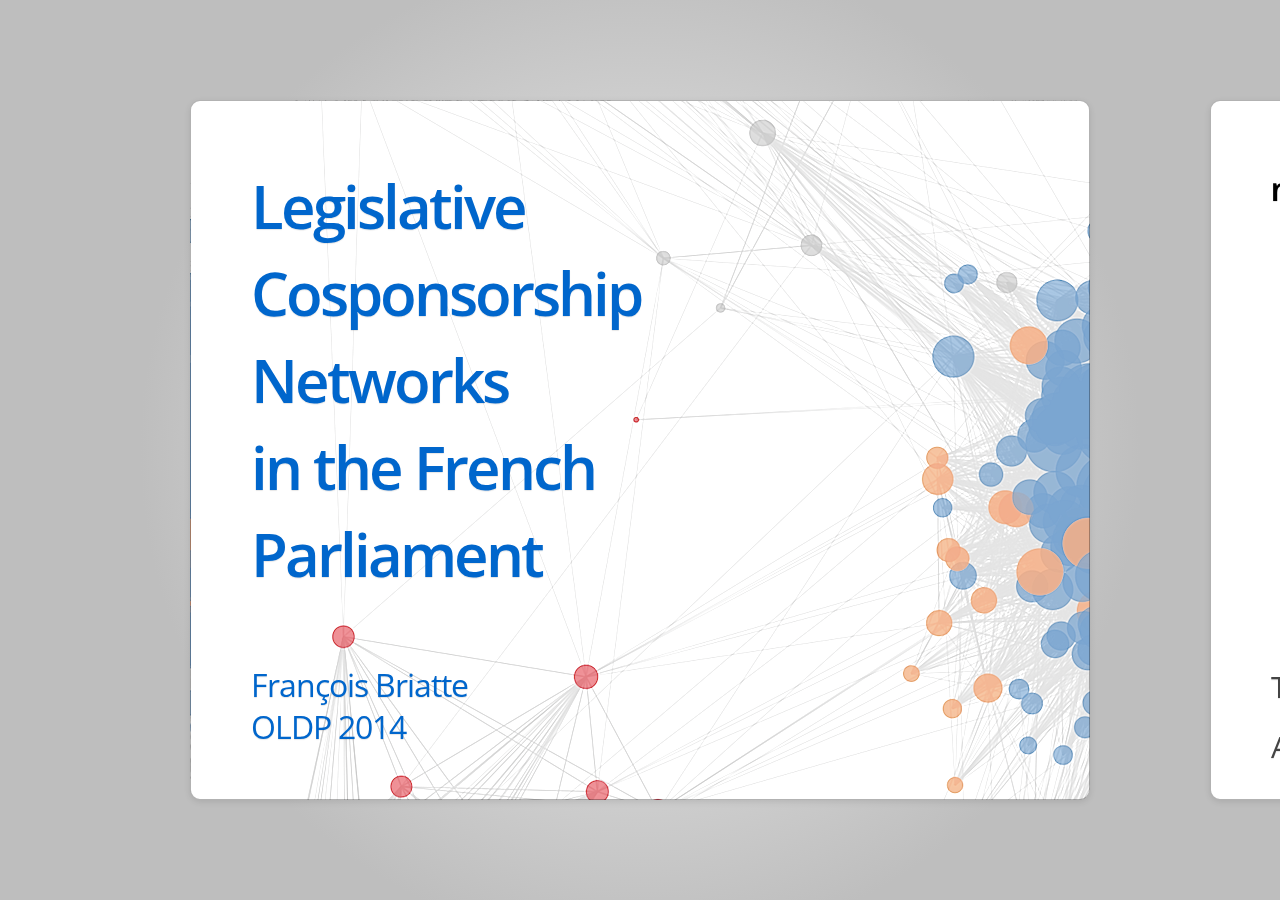
<file: slides/index.html>
<!DOCTYPE html>

<!--
  Google HTML5 slide template [ simplified pre-io2012 version ]

  Authors: Luke Mahé (code)
           Marcin Wichary (code and design)
           
           Dominic Mazzoni (browser compatibility)
           Charles Chen (ChromeVox support)

  URL: http://code.google.com/p/html5slides/
-->

<html>
  <head>
    <title>neta (2014)</title>

    <meta charset='utf-8'>
    <script src='assets/slides.js'></script>
    <script type="text/x-mathjax-config">
      MathJax.Hub.Config({tex2jax: {inlineMath: [['$','$'], ['\\(','\\)']]}});
    </script>
    <script type="text/javascript"
      src="http://cdn.mathjax.org/mathjax/latest/MathJax.js?config=TeX-AMS-MML_HTMLorMML">
    </script>
    <style>@import url('assets/slides.css');</style>
  </head>
  
  <body style='display: none'>

    <section class='slides layout-regular template-default'>
      
      <!-- cover -->
      <article class="fill nobackground" style="background-image: url(backgrounds/network-deco.png)">

        <h1>
          <a href="http://f.briatte.org/research/slides-lawfactory2014/">Legislative Cosponsorship Networks <br>in the French Parliament</a>
        </h1>

        <p class="author">
          <a href="http://f.briatte.org/">François Briatte</a><br>
          <a href="http://www.lafabriquedelaloi.fr/conference/">OLDP 2014</a>
          <!-- July 6, 2012 -->
        </p>
      </article>
      
      <!-- neta -->
      <article style="background: url(backgrounds/network-deco-small.png) white no-repeat top right">

        <h3>
          <code>neta</code> is a set of <code><a href="http://www.r-project.org/" style="color:black;" title="The R Project for Statistical Computing">R</a></code> functions to
        </h3>
    
        <ol>
          <li>scrape amendments, bills and resolutions from the <a href="http://www.assemblee-nationale.fr/" title="Assemblée nationale">Assemblée nationale</a>,</li>
          <li>extract similar data out of the SQL databases from the <a href="http://data.senat.fr/">Sénat open data portal</a>, and</li>
          <li>build each parliamentary legislature since 1986 into a <a href="http://jhfowler.ucsd.edu/cosponsorship.htm">cosponsorship network</a>, and
          <li>estimate party polarization in each legislature using <a href="http://people.maths.ox.ac.uk/porterm/papers/modularity_jop.pdf">modularity</a> and <a href="http://people.umass.edu/bruced/pubs/Desmarais_Cranmer_PhysA2012.pdf">exponential random graph models</a>.
        </ol>
    
        <p style="margin-top:2em;">The code and data live at <a href="https://github.com/briatte/neta">github.com/briatte/neta</a>.</p>
        <p>An interactive visualization is at <a href="http://briatte.org/sigma">briatte.org/sigma</a>.</p>
        </p>
        
      </article>
      
      <!-- demo -->
      <article style="background: url(backgrounds/hemicycle_se.jpg) white no-repeat bottom right">

        <div id="wrapper">
          <iframe id="scaled-frame" data-src="http://briatte.org/sigma/" src="http://briatte.org/sigma/"></iframe>
        </div>

      </article>
      
      <!-- table -->      
      <article class='smaller' style="background: url(backgrounds/network-deco-small.png) white no-repeat top right">

        <h3 >
          Period: 7 legislatures / 27&nbsp;years
        </h3>
        
        <table>
          <tr>
            <th colspan="2">Legislature
            <th>Prime Ministers
          <tr>
            <td>8
            <td><span class='red'>1986-1988</span>
            <td><span class='blue'>Chirac</span>, <span class='red'>Rocard</span></span>
          <tr>
            <td>9
            <td><span class='red'>1988-1993</span>
            <td><span class='red'>Rocard, Cresson, Bérégovoy</span>
          <tr>
            <td rowspan="2">10
            <td><span class='red'>1993-1995</span>
            <td><span class='blue'>Balladur</span>
          <tr>
            <td><span class='blue'>1995-1997</span>
            <td><span class='blue'>Juppé</span>
          <tr>
            <td>11
            <td><span class='blue'>1997-2002</span>
            <td><span class='red'>Jospin</span>, <span class='blue'>Raffarin</span>
          <tr>
            <td>12<td><span class='blue'>2002-2007</span>
            <td><span class='blue'>Raffarin, Villepin, Fillon</span>
          <tr>
            <td>13<td><span class='blue'>2007-2012</span>
            <td><span class='blue'>Fillon</span>, <span class='red'>Ayrault</span>
          <tr>
            <td>14<td><span class='red'>2012-</span>
            <td><span class='red'>Ayrault</span>
        </table>

        <p>Years colored by <span class='red'>left-wing</span> and <span class='blue'>right-wing</span> party affiliations.</p>

        <p><strong>Data sources:</strong> <a href="http://www.assemblee-nationale.fr/" title="Assemblée nationale">Assemblée nationale</a> for the <a href="http://www.assemblee-nationale.fr/sycomore/index.asp">Sycomore MP index</a> and <a href="http://www.assemblee-nationale.fr/documents/index.asp">online files</a>, <a href="http://data.senat.fr/" title="data.senat.fr">Data Sénat</a> for the <a href="http://data.senat.fr/ameli/">Ameli</a> and <a href="http://data.senat.fr/dosleg/">Dosleg</a> databases, and <a href="http://www.senat.fr/" title="Sénat">Sénat</a> for <a href="http://www.senat.fr/anciens-senateurs-5eme-republique/index.html">senator details</a>. The raw data scraped until April 6, 2014 (1.2 GB, 30,000 files) is available per request.</p>
      </article>
      
      
      <!-- data -->
      <article class='smaller' style="background: url(backgrounds/network-deco-small.png) white no-repeat top right">

        <h3>
          Sample: <i>N</i> ~ 100,000
          <!-- figures from April 30, 2014 -->
        </h3>
          
        <table>
          <tr>
            <th>Chamber
            <th>Amendments
            <th>Bills
          <tr>
            <td>Assemblée nationale
            <td><strong>60,008</strong> <small>/ 121,908 (49%)</small></td>
            <td><strong>4,670</strong> <small>/ 8,863 (52%)</small>
          <tr>
            <td>Sénat
            <td><strong>36,160</strong> <small>/ 104,452 (34%)</small></td>
            <td><strong>2,194</strong> <small>/ 3,800 (57%)</small></td>
          <tr>
        </table>
                        
        <iframe style = "background: none; margin: 1em 0 0 0; border: none;" src='figures/counts.html'></iframe>
        
      </article>
      
    <!-- network -->
    <article class='nobackground smaller'>

      <p style="margin-top: 2em; width:800px !important;">
        <img src="figures/an8.png" title="" width="390" />
        <img src="figures/se14.png" title="" width="390" />
      </p>
      
      <table class="twocol">
        <tr>
          <td>Assemblée nationale, 1986–1988</td>
          <td>Sénat, 2012–</td>
        </tr>
      </table>
      
      <p><small>Each network is a weighted one-mode projection of the dyads formed by all legislation first authors to each of their nominal cosponsors (excluding group signatures) over the complete legislature. Tie construction matches <a href="http://jhfowler.ucsd.edu/cosponsorship.htm">Fowler (2006)</a> and edge weighting matches <a href="http://www.latinodecisions.com/files/4013/3840/2978/Gross-Kirkland-Shalizi_Multilevel-Cosponsorship_PolAnlys-submission.pdf">Gross, Kirkland and Shalizi (2012)</a>.</small></p>
      
    </article>
    
    <!-- network measures -->
    <article class='nobackground smaller'>

      <p class="fig"><img style='centered' src="figures/network_measures.png" title="" /></p>

    </article>

    <!-- party measures -->
    <!-- <article class='nobackground smaller'>

      <p class="fig" style="padding-top:1em;"><img style='centered' src="figures/party_measures.png" title="" /></p>

    </article> -->

    <!-- party clustering -->
    <!-- <article class='nobackground smaller'>

      <p class="fig"><img style='centered' src="figures/party_clustering.png" title="" /></p>

    </article> -->

    <!-- ERGMM results -->
    <article class='nobackground smaller'>

      <p style="margin-top: 2em; width:800px !important;">
        <img src="figures/an8_ergmm.png" title="" width="390" />
        <img src="figures/se14_ergmm.png" title="" width="390" />
      </p>
      
      <table class="twocol">
        <tr>
          <td>Assemblée nationale, 1986–1988</td>
          <td>Sénat, 2012–</td>
        </tr>
      </table>
      
      <p><small>Two-dimensional <a href="http://www.stat.washington.edu/raftery/Research/latentnet.html">latent space cluster models</a> with <a href="https://www.sciencedirect.com/science/article/pii/S0378873309000173">random sender/receiver effects</a>, using the same number of groups as there were parliamentary groups in the legislature. Unfilled circles indicate cluster means and variance, and node size is proportional to likelihood of cluster membership.</small></p>
      
    </article>
    
    <!-- ERGM results 1/2 -->
    <article class='nobackground smaller'>

      <p class="fig" style="margin-top:-1.5em;"><img style='centered' width="500" src="figures/ergm_cov.png" title="" /></p>

    </article>
    
    <!-- ERGM results 2/2 -->
    <article class='nobackground smaller'>

      <p class="fig" style="margin-top:-1.5em;"><img style='centered' width="500" src="figures/ergm_diff.png" title="" /></p>

    </article>

    <!-- modularity -->
    <!-- <article class='smaller'>
      
      <h3>
        <a href="http://arxiv.org/abs/physics/0602124">Party modularity</a>
      </h3>
      
      <section>
      
      <small>
        is a proxy for <a href="https://people.maths.ox.ac.uk/porterm/papers/modularity_jop.pdf">group-based divisiveness and solidarity</a> in the network $A(i,j)$ of authors $i$ and cosponsors $j$, denoted
    
         \[ Q = \frac{1}{2m}\sum_{i,j=1}[ A(i,j) - P(i,j) ]\delta(g_i,g_j) \]

       <p>where</p>
   
       <ul>
         <li>$m = \frac{1}{2} \sum_i k_i$ is the total number of cosponsorships in the network,</li>
   
         <li>$P(i,j)$ is the expected total degree of the network (<a href="http://arxiv.org/abs/physics/0605087/">Newman 2006</a>),</li>
     
         <li>$g_i$ is the community (i.e. the party) to which a given sponsor $i$ belongs, and</li>
     
         <li>$\delta(g_i, g_j)$ is a <a href="https://en.wikipedia.org/wiki/Kronecker_delta">dummy</a> that marks ties between authors $i$ and cosponsors $j$ from the same party, i.e.
       
           \[ \delta(g_i, g_j) = \left\{ 
        \begin{array}{l l}
          1 & \quad \text{if $g_i = g_j$,}\\
          0 & \quad \text{otherwise.}
        \end{array} \right.\]</li>
       </ul>

      </small>

        </section>

      </article>  -->
   
    <!-- end -->
    <article class='fill nobackground' style="background: url(backgrounds/albanel-lefebvre.jpg) white no-repeat top right">
      <h3 style="width: 100%;">
        Thank you for your attention
      </h3>
      <footer>
        <p>Slides: <a href="http://goo.gl/wbzQW4"><code>http://goo.gl/wbzQW4</code></a></p>

        <p>Demo: <a href="http://briatte.org/sigma"><code>http://briatte.org/sigma</code></a></p>
      </footer>
    </article>

  </body>
</html>
</file>
